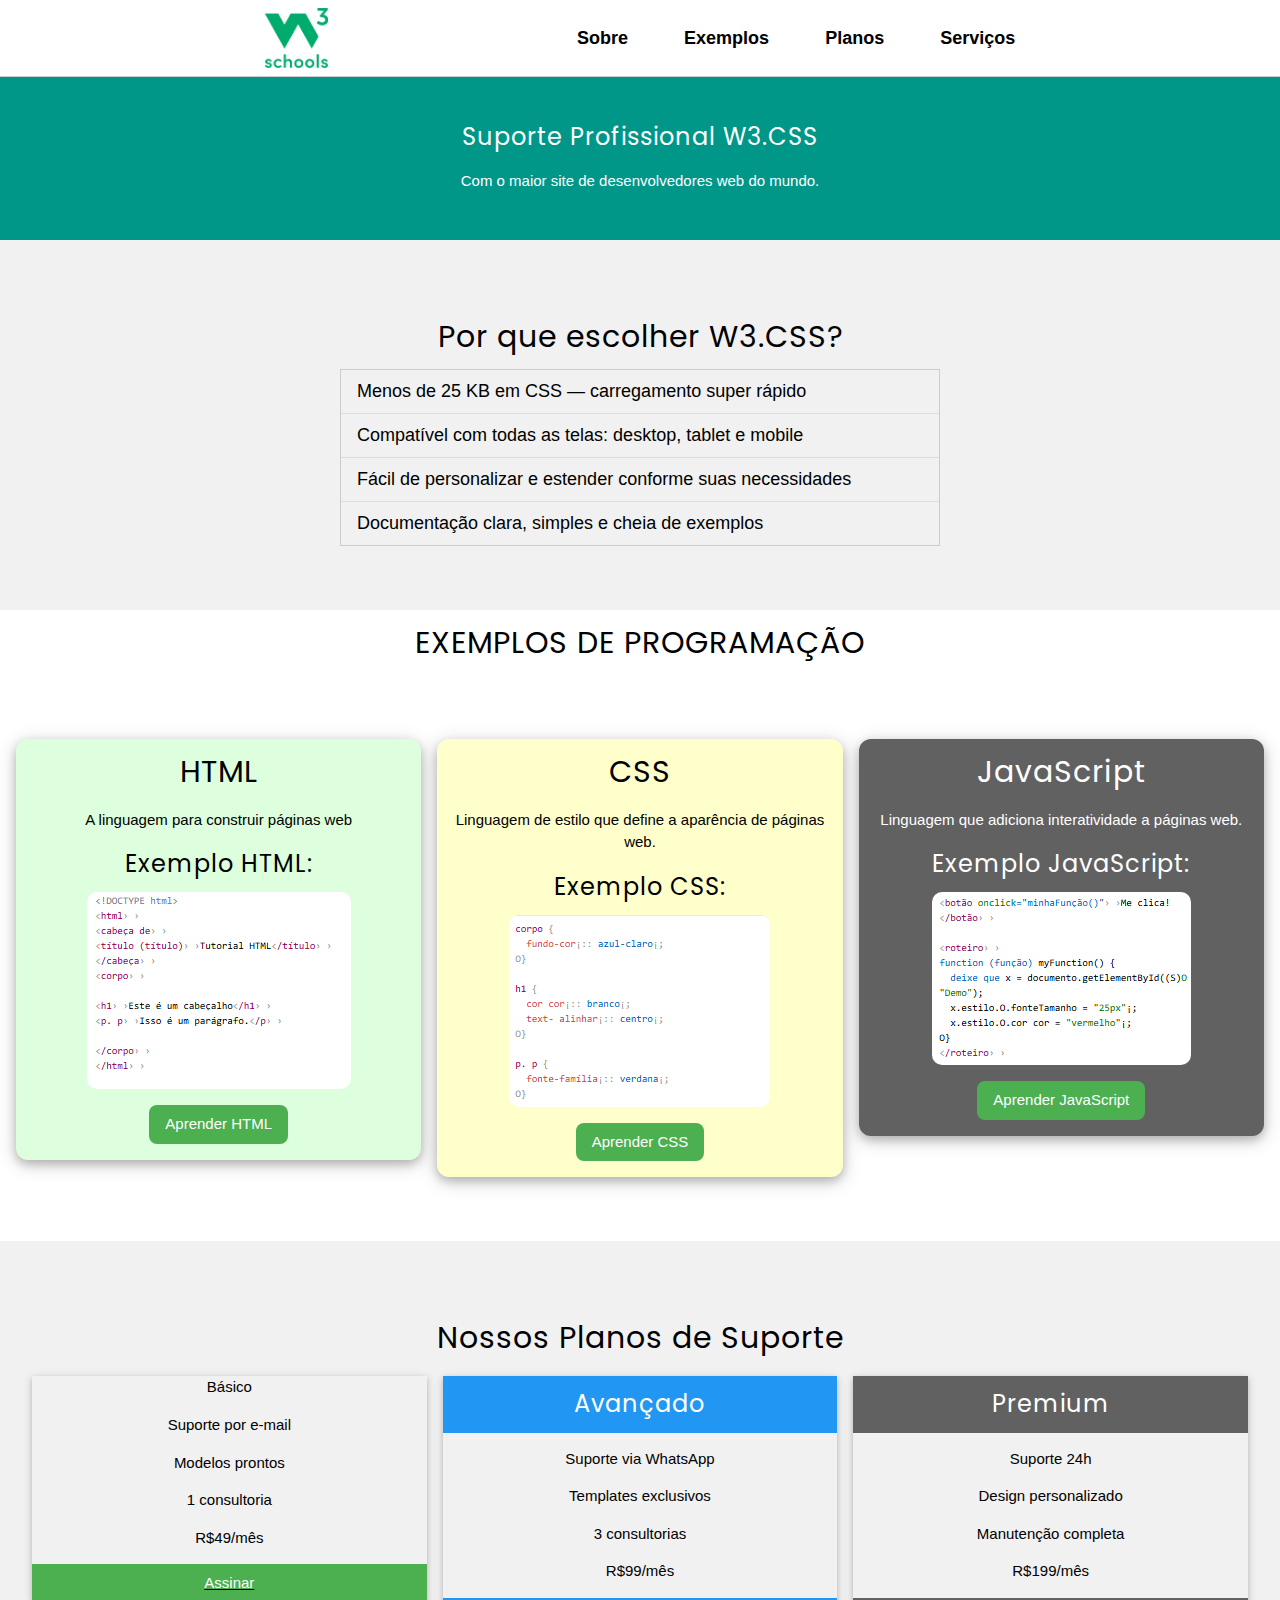
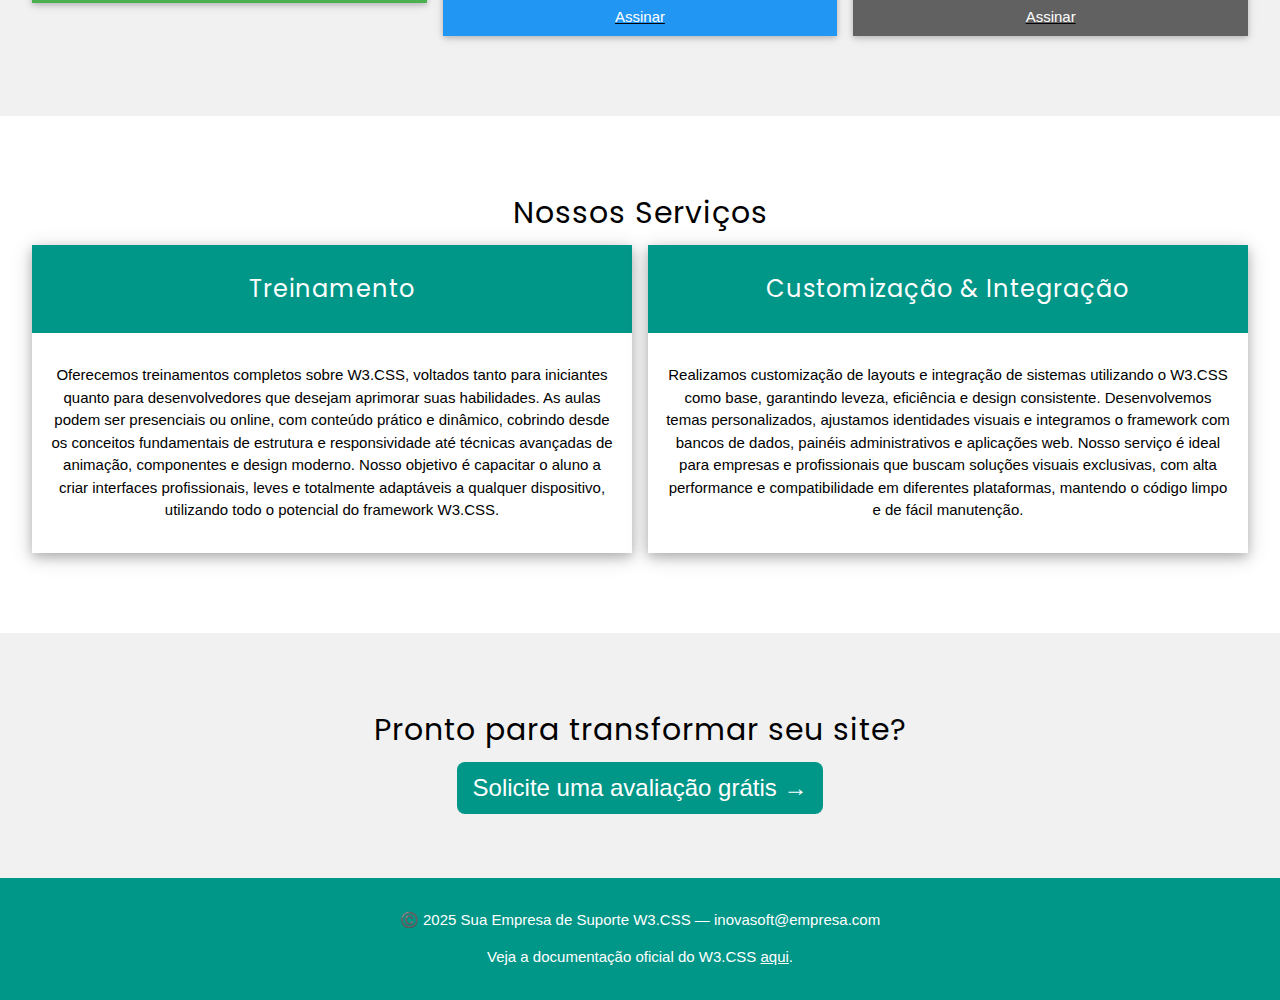
<file: index.html>
<!DOCTYPE html>
<html lang="pt-br">

<head>
  <meta charset="UTF-8">
  <meta name="viewport" content="width=device-width, initial-scale=1">
  <title>Suporte Profissional W3.CSS</title>
  <link rel="stylesheet" href="https://www.w3schools.com/w3css/4/w3.css">
  <link rel="stylesheet" href="estilo.css">
  <link href="https://fonts.googleapis.com/css2?family=Poppins:wght@600&display=swap" rel="stylesheet">
  <link rel="icon" href="img/W3Schools_logo.svg.png" type="image/x-icon">
</head>

<body>

  <div class="w3-container w3-white w3-border-bottom topo w3-padding">
    <a href="https://www.w3schools.com" class="logo-cmc w3-left">
      <img src="img/W3Schools_logo.svg.png" class="zoom" height="60" alt="Logo W3Schools">
    </a>

    <div class="menu-cmc w3-right">
      <a href="#inicio" class="menu-item w3-margin-right">Sobre</a>
      <a href="#exemplos" class="menu-item w3-margin-right">Exemplos</a>
      <a href="#planos" class="menu-item w3-margin-right">Planos</a>
      <a href="#serviços" class="menu-item">Serviços</a>
    </div>
  </div>

  <div class="w3-container w3-teal w3-center w3-padding-32">
    <h3 id="inicio" class="w3-animate-top">Suporte Profissional W3.CSS</h3>
    <p>Com o maior site de desenvolvedores web do mundo.</p>

  </div>

  <section class="w3-container w3-light-grey w3-padding-64">
    <h2 class="w3-center">Por que escolher W3.CSS?</h2>
    <ul class="w3-ul w3-border w3-large w3-content" style="max-width:600px">
      <li> Menos de 25 KB em CSS — carregamento super rápido</li>
      <li> Compatível com todas as telas: desktop, tablet e mobile</li>
      <li> Fácil de personalizar e estender conforme suas necessidades</li>
      <li> Documentação clara, simples e cheia de exemplos</li>
    </ul>
  </section>
  <div>
    <div class="w3-center">
      <h2 id="exemplos">EXEMPLOS DE PROGRAMAÇÃO</h2>
      <div class="w3-row-padding w3-center w3-padding-64 flex-row">

        <div class="w3-third">
          <div class="w3-container w3-pale-green w3-card-4 box flex-item">
            <h2>HTML</h2>
            <p>A linguagem para construir páginas web</p>
            <h3>Exemplo HTML:</h3>
            <img src="img/Captura de tela 2025-10-28 111358.png" alt="Exemplo HTML" class="w3-image w3-round">
            <a href="https://www.w3schools.com/html/default.asp">
              <button class="w3-button w3-green w3-margin-top w3-round-large w3-margin-bottom">Aprender HTML</button>
            </a>
          </div>
        </div>

        <div class="w3-third">
          <div class="w3-container w3-pale-yellow w3-card-4 box flex-item">
            <h2>CSS</h2>
            <p>Linguagem de estilo que define a aparência de páginas web.</p>
            <h3>Exemplo CSS:</h3>
            <img src="img/Captura de tela 2025-10-28 111420.png" alt="Exemplo CSS" class="w3-image w3-round">
            <a href="https://www.w3schools.com/css/default.asp">
              <button class="w3-button w3-green w3-margin-top w3-round-large w3-margin-bottom">Aprender CSS</button>
            </a>
          </div>
        </div>

        <div class="w3-third">
          <div class="w3-container w3-dark-gray w3-card-4 box flex-item">
            <h2>JavaScript</h2>
            <p>Linguagem que adiciona interatividade a páginas web.</p>
            <h3>Exemplo JavaScript:</h3>
            <img src="img/Captura de tela 2025-10-28 111437.png" alt="Exemplo JavaScript" class="w3-image w3-round">
            <a href="https://www.w3schools.com/js/default.asp">
              <button class="w3-button w3-green w3-margin-top w3-round-large w3-margin-bottom">Aprender
                JavaScript</button>
            </a>
          </div>
        </div>
      </div>
    </div>
  </div>
  <section>
    <div id="planos" class="w3-container w3-light-grey w3-padding-64">
      <h2 id="planos" class="w3-center">Nossos Planos de Suporte</h2>
      <div class="w3-row-padding w3-margin-top">
        <div class="w3-third w3-margin-bottom">
          <div class="w3-card w3-center">
            <div class="w3-container w3-green w3-light-grey">
              <h3">Básico</h3>
            </div>
            <div class="w3-container">
              <p>Suporte por e-mail</p>
              <p>Modelos prontos</p>
              <p>1 consultoria</p>
              <p>
              <p>R$49/mês</p>
              </p>
            </div>
            <a href="pix1.html"> <button class="w3-button w3-green w3-block ">Assinar</button></a>
          </div>
        </div>

        <div class="w3-third w3-margin-bottom">
          <div class="w3-card w3-center">
            <div class="w3-container w3-blue">
              <h3>Avançado</h3>
            </div>
            <div class="w3-container">
              <p>Suporte via WhatsApp</p>
              <p>Templates exclusivos</p>
              <p>3 consultorias</p>
              <p>
              <p>R$99/mês</p>
              </p>
            </div>
            <a href="pix2.html"><button class="w3-button w3-blue w3-block">Assinar</button></a>
          </div>
        </div>

        <div class="w3-third w3-margin-bottom">
          <div class="w3-card w3-center">
            <div class="w3-container w3-dark-grey">
              <h3>Premium</h3>
            </div>
            <div class="w3-container">
              <p>Suporte 24h</p>
              <p>Design personalizado</p>
              <p>Manutenção completa</p>
              <p>
              <p>R$199/mês</p>
              </p>
            </div>
            <a href="pix3.html"><button class="w3-button w3-dark-grey w3-block">Assinar</button></a>
          </div>
        </div>
      </div>
    </div>
  </section>

  <section class="w3-container w3-padding-64">
    <h2 id="serviços" class="w3-center">Nossos Serviços</h2>
    <div class="w3-row-padding">
      <div class="w3-half w3-margin-bottom">
        <div class="w3-card-4 w3-white">
          <div class="w3-container w3-teal w3-padding-16">
            <h3 class="w3-center">Treinamento</h3>
          </div>
          <div class="w3-container w3-padding-16">
            <p class="w3-center">Oferecemos treinamentos completos sobre W3.CSS, voltados tanto para iniciantes quanto
              para desenvolvedores que desejam aprimorar suas habilidades. As aulas podem ser presenciais ou online, com
              conteúdo prático e dinâmico, cobrindo desde os conceitos fundamentais de estrutura e responsividade até
              técnicas avançadas de animação, componentes e design moderno.
              Nosso objetivo é capacitar o aluno a criar interfaces profissionais, leves e totalmente adaptáveis a
              qualquer dispositivo, utilizando todo o potencial do framework W3.CSS.</p>
          </div>
        </div>
      </div>

      <div class="w3-half w3-margin-bottom">
        <div class="w3-card-4 w3-white">
          <div class="w3-container w3-teal w3-padding-16">
            <h3 class="w3-center">Customização & Integração</h3>
          </div>
          <div class="w3-container w3-padding-16">
            <p class="w3-center">Realizamos customização de layouts e integração de sistemas utilizando o W3.CSS como
              base, garantindo leveza, eficiência e design consistente. Desenvolvemos temas personalizados, ajustamos
              identidades visuais e integramos o framework com bancos de dados, painéis administrativos e aplicações
              web.
              Nosso serviço é ideal para empresas e profissionais que buscam soluções visuais exclusivas, com alta
              performance e compatibilidade em diferentes plataformas, mantendo o código limpo e de fácil manutenção.
            </p>
          </div>
        </div>
      </div>
    </div>
  </section>

  <section class="w3-container w3-light-grey w3-center w3-padding-64">
    <h2>Pronto para transformar seu site?</h2>
    <a href="avaliação.html" class="w3-button w3-teal w3-xlarge w3-round-large">Solicite uma avaliação grátis →</a>
  </section>

  <footer id="contato" class="w3-container w3-teal w3-center w3-padding-16">
    <p>©️ 2025 Sua Empresa de Suporte W3.CSS — inovasoft@empresa.com</p>
    <p>Veja a documentação oficial do W3.CSS <a class="w3-text-white"
        href="https://www.w3schools.com/w3css/default.asp">aqui</a>.</p>
  </footer>
</body>


</html>
</file>
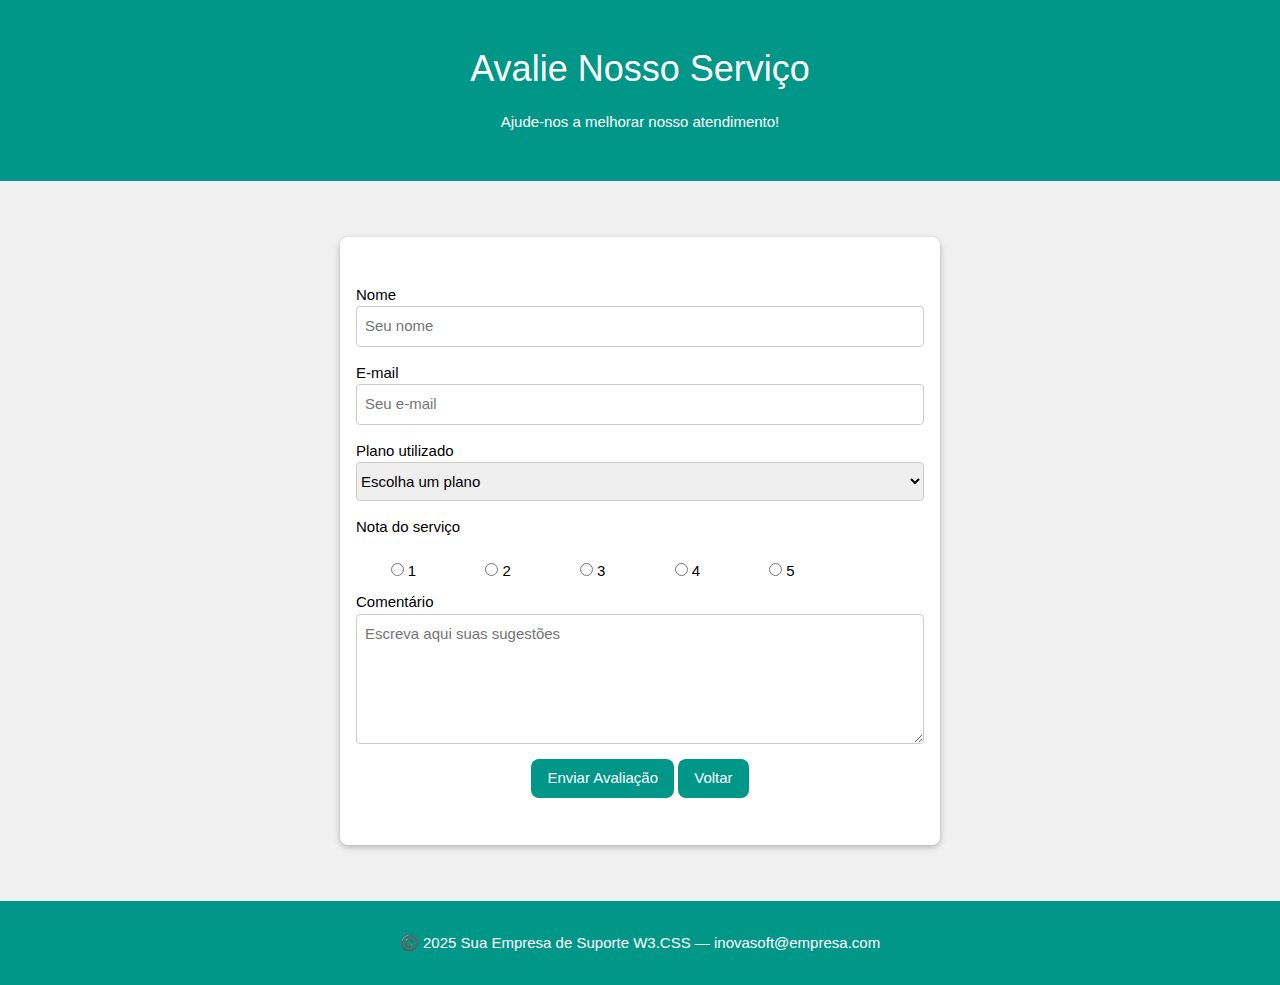
<file: avaliação.html>
<!DOCTYPE html>
<html>
<head>
  <title>Avaliação do Serviço</title>
  <meta name="viewport" content="width=device-width, initial-scale=1">
  <link rel="stylesheet" href="https://www.w3schools.com/w3css/4/w3.css">
  <link href="https://fonts.googleapis.com/css2?family=Poppins:wght@600&display=swap" rel="stylesheet">
 <link rel="stylesheet" href="style.css">
</head>
<body class="w3-light-grey">

<header class="w3-container w3-teal w3-center w3-padding-32">
  <h1>Avalie Nosso Serviço</h1>
  <p>Ajude-nos a melhorar nosso atendimento!</p>
</header>


<div class="centralizar">
  <div class="w3-container w3-white w3-card w3-round-large w3-padding-32 form-avaliacao">

    <form action="envia_avaliacao.html" method="post">

      <p>
        <label>Nome</label>
        <input class="w3-input w3-border w3-round" type="text" name="nome" placeholder="Seu nome" required>
      </p>

      <p>
        <label>E-mail</label>
        <input class="w3-input w3-border w3-round" type="email" name="email" placeholder="Seu e-mail" required>
      </p>

      <p>
        <label>Plano utilizado</label>
        <select class="w3-select w3-border w3-round" name="plano" required>
          <option value="" disabled selected>Escolha um plano</option>
          <option value="basico">Básico</option>
          <option value="avancado">Avançado</option>
          <option value="premium">Premium</option>
        </select>
      </p>

     <p>
  <label>Nota do serviço</label>
  <div class="w3-row w3-center">
    <div class="w3-col s2">
      <label class="w3-radio"><input type="radio" name="nota" value="1" required> 1</label>
    </div>
    <div class="w3-col s2">
      <label class="w3-radio"><input type="radio" name="nota" value="2"> 2</label>
    </div>
    <div class="w3-col s2">
      <label class="w3-radio"><input type="radio" name="nota" value="3"> 3</label>
    </div>
    <div class="w3-col s2">
      <label class="w3-radio"><input type="radio" name="nota" value="4"> 4</label>
    </div>
    <div class="w3-col s2">
      <label class="w3-radio"><input type="radio" name="nota" value="5"> 5</label>
    </div>
  </div>
</p>

      <p>
        <label>Comentário</label>
        <textarea class="w3-input w3-border w3-round" name="comentario" placeholder="Escreva aqui suas sugestões" rows="5"></textarea>
      </p>

      <p class="w3-center">
        <button class="w3-button w3-teal w3-round-large w3-hover-light-blue" type="submit">Enviar Avaliação</button>
        <a href="index.html" class="w3-button w3-teal w3-round-large w3-hover-light-blue">Voltar</a>
      </p>

    </form>

  </div>
</div>

<footer class="w3-container w3-teal w3-center w3-padding-16">
  <p>©️ 2025 Sua Empresa de Suporte W3.CSS — inovasoft@empresa.com</p>
</footer>

</body>
</html>
</file>
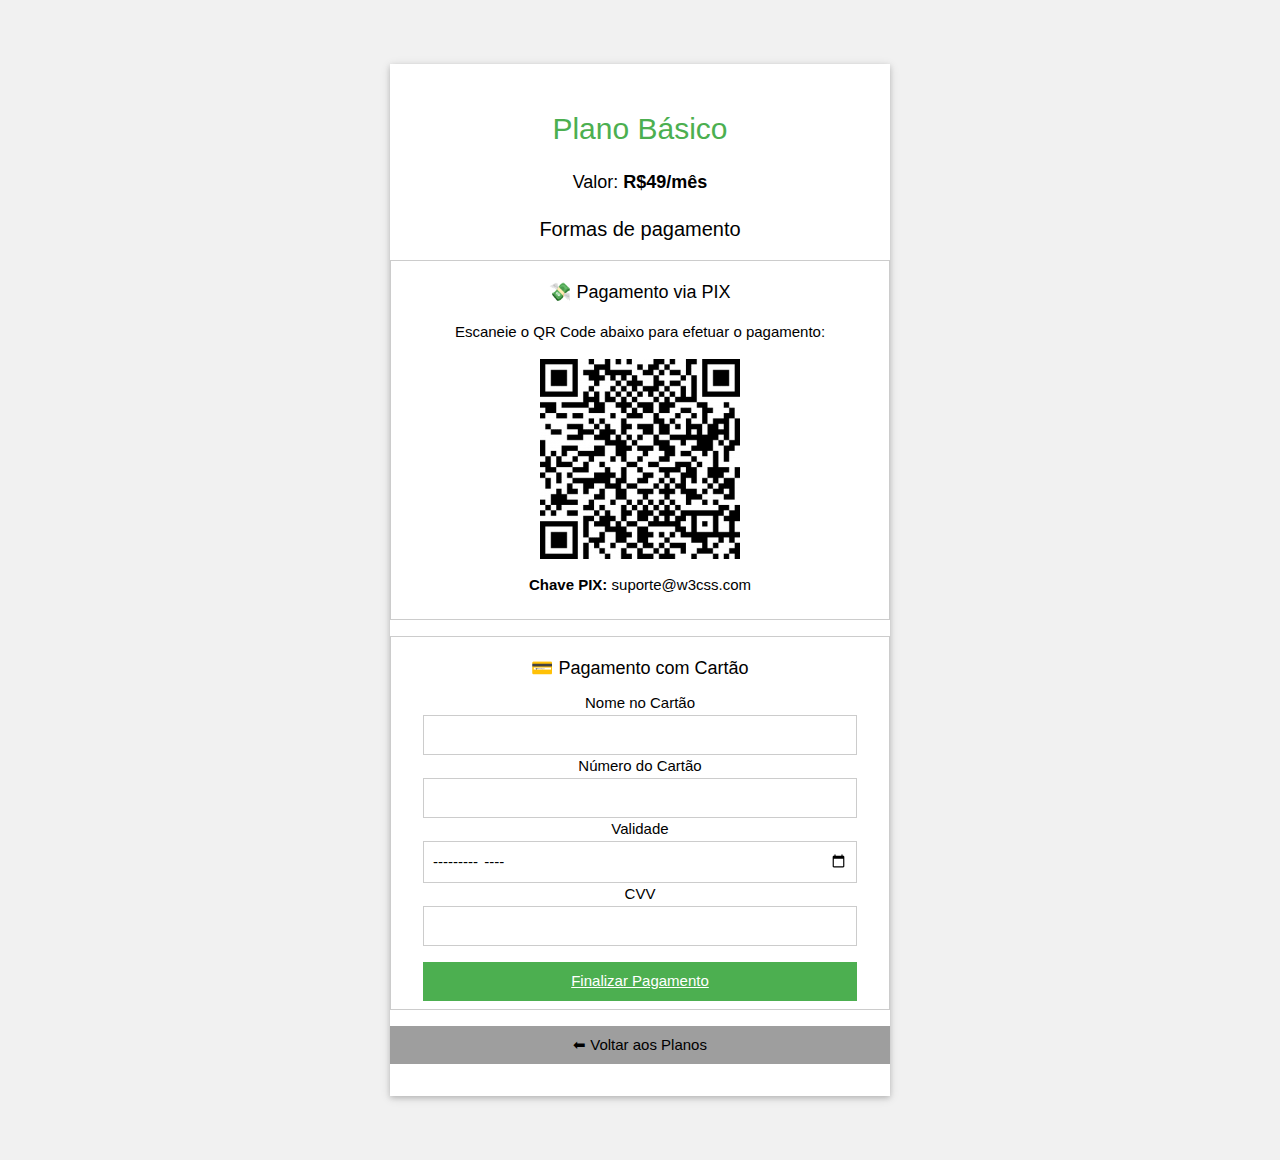
<file: pix1.html>
<!DOCTYPE html>
<html>
<head>
  <meta charset="UTF-8">
  <title>Pagamento - Plano Básico</title>
  <meta name="viewport" content="width=device-width, initial-scale=1">
  <link rel="stylesheet" href="https://www.w3schools.com/w3css/4/w3.css">
  <style>
    body {font-family: Arial, sans-serif;}
  </style>
</head>
<body class="w3-light-grey">

<div class="w3-container w3-center w3-padding-64">
  <div class="w3-card w3-white w3-padding-32 w3-animate-top" style="max-width:500px;margin:auto;">
    <h2 class="w3-text-green">Plano Básico</h2>
    <p class="w3-large">Valor: <b>R$49/mês</b></p>

    <div class="w3-section">
      <h4>Formas de pagamento</h4>

      <div class="w3-container w3-padding w3-border w3-margin-top">
        <h5>💸 Pagamento via PIX</h5>
        <p>Escaneie o QR Code abaixo para efetuar o pagamento:</p>
        <img src="img/codigo_qr-300x300.png" 
             alt="QR Code PIX" class="w3-image" style="max-width:200px;">
        <p><b>Chave PIX:</b> suporte@w3css.com</p>
      </div>

      <div class="w3-container w3-padding w3-border w3-margin-top">
        <h5>💳 Pagamento com Cartão</h5>
        <form class="w3-container">
          <label>Nome no Cartão</label>
          <input class="w3-input w3-border" type="text" required>
          <label>Número do Cartão</label>
          <input class="w3-input w3-border" type="text" maxlength="16" required>
          <label>Validade</label>
          <input class="w3-input w3-border" type="month" required>
          <label>CVV</label>
          <input class="w3-input w3-border" type="text" maxlength="3" required>
          <button class="w3-button w3-green w3-margin-top w3-block"><a href="index.html">Finalizar Pagamento</a></button>
        </form>
      </div>
    </div>

    <a href="index.html" class="w3-button w3-grey w3-margin-top w3-block">⬅ Voltar aos Planos</a>
  </div>
</div>

</body>
</html>
</file>
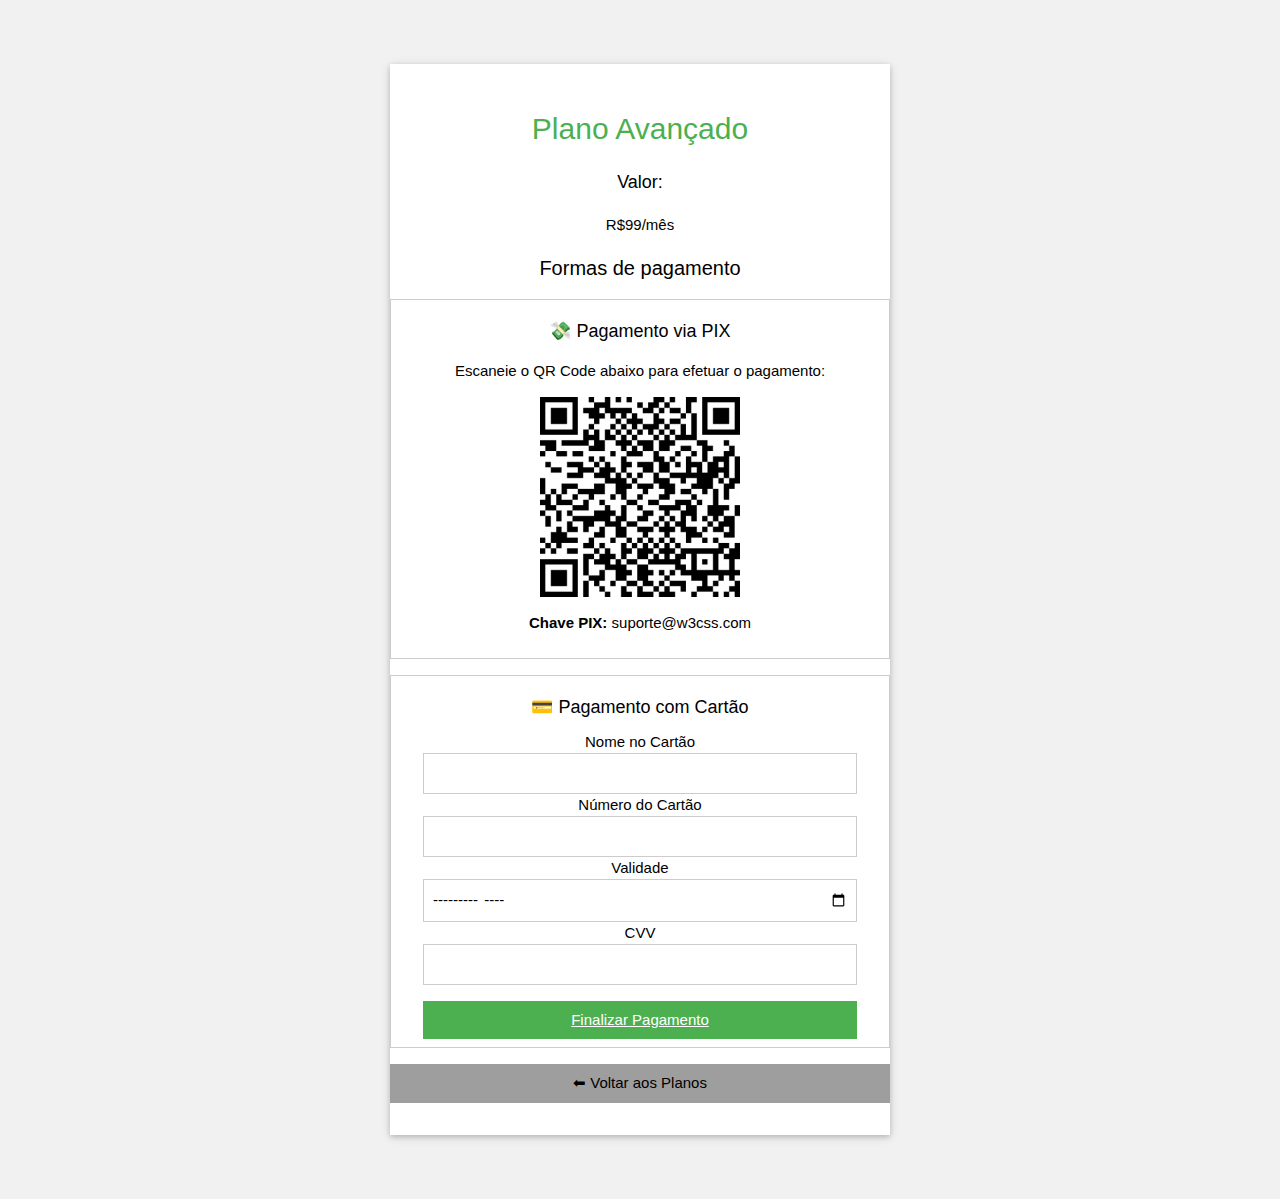
<file: pix2.html>
<!DOCTYPE html>
<html>
<head>
  <meta charset="UTF-8">
  <title>Pagamento - Plano Básico</title>
  <meta name="viewport" content="width=device-width, initial-scale=1">
  <link rel="stylesheet" href="https://www.w3schools.com/w3css/4/w3.css">
  <style>
    body {font-family: Arial, sans-serif;}
  </style>
</head>
<body class="w3-light-grey">

<div class="w3-container w3-center w3-padding-64">
  <div class="w3-card w3-white w3-padding-32 w3-animate-top" style="max-width:500px;margin:auto;">
    <h2 class="w3-text-green">Plano Avançado</h2>
    <p class="w3-large">Valor: <p>R$99/mês</p></p>

    <div class="w3-section">
      <h4>Formas de pagamento</h4>

      <div class="w3-container w3-padding w3-border w3-margin-top">
        <h5>💸 Pagamento via PIX</h5>
        <p>Escaneie o QR Code abaixo para efetuar o pagamento:</p>
        <img src="img/codigo_qr-300x300.png" 
             alt="QR Code PIX" class="w3-image" style="max-width:200px;">
        <p><b>Chave PIX:</b> suporte@w3css.com</p>
      </div>

      <div class="w3-container w3-padding w3-border w3-margin-top">
        <h5>💳 Pagamento com Cartão</h5>
        <form class="w3-container">
          <label>Nome no Cartão</label>
          <input class="w3-input w3-border" type="text" required>
          <label>Número do Cartão</label>
          <input class="w3-input w3-border" type="text" maxlength="16" required>
          <label>Validade</label>
          <input class="w3-input w3-border" type="month" required>
          <label>CVV</label>
          <input class="w3-input w3-border" type="text" maxlength="3" required>
          <button class="w3-button w3-green w3-margin-top w3-block"><a href="index.html">Finalizar Pagamento</a></button>
        </form>
      </div>
    </div>

    <a href="index.html" class="w3-button w3-grey w3-margin-top w3-block">⬅ Voltar aos Planos</a>
  </div>
</div>

</body>
</html>
</file>
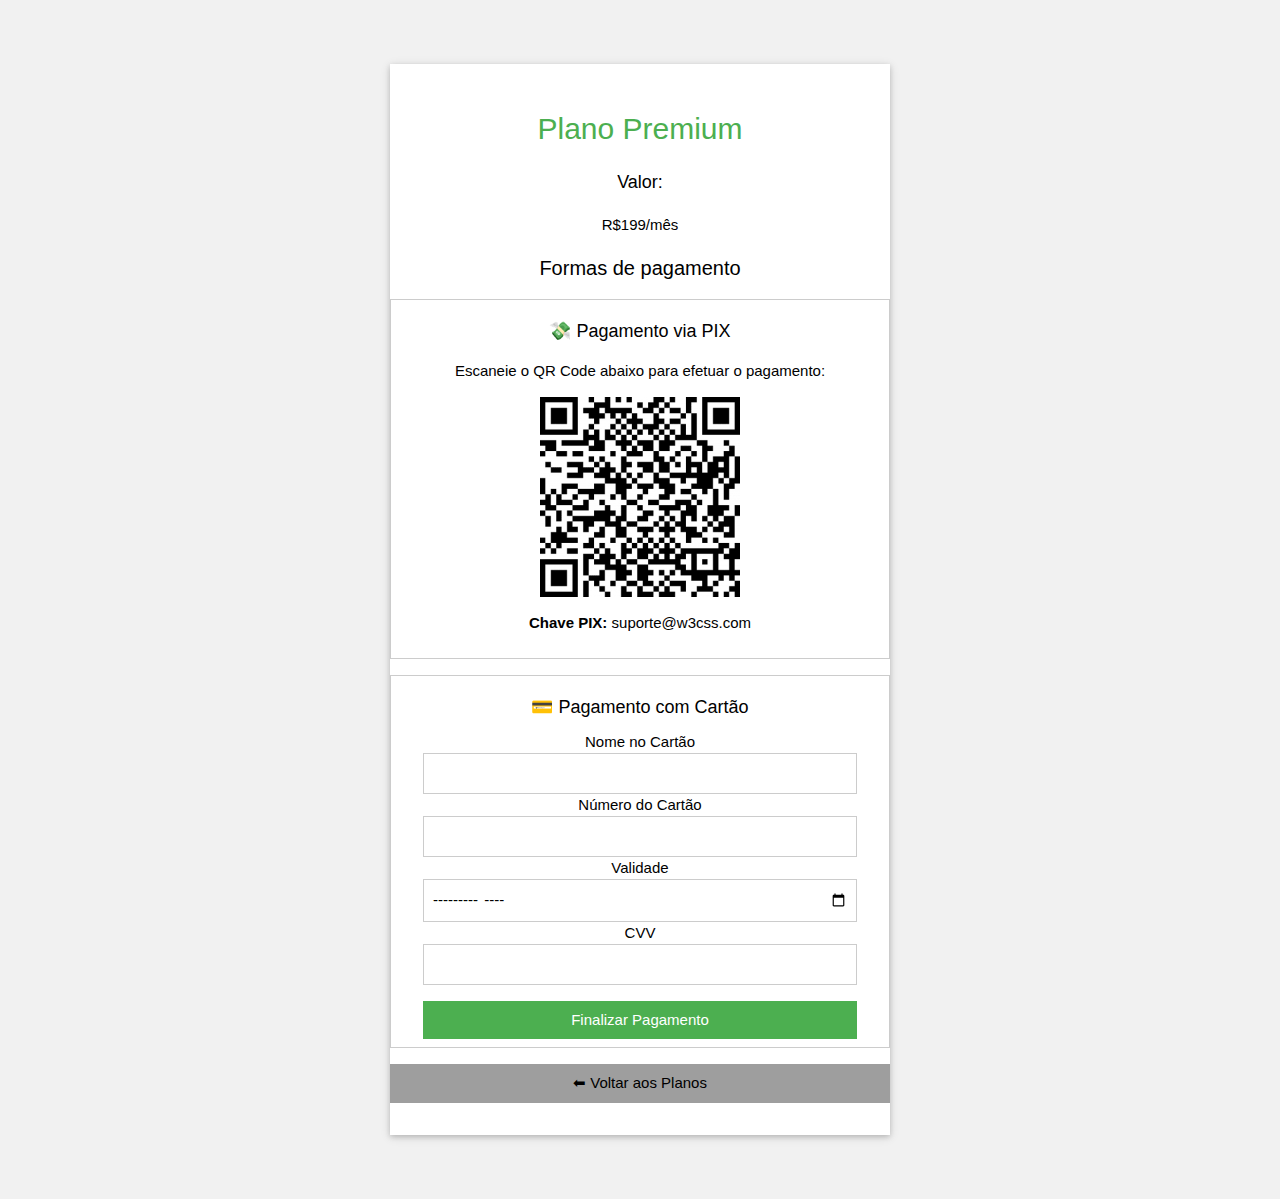
<file: pix3.html>
<!DOCTYPE html>
<html>
<head>
  <meta charset="UTF-8">
  <title>Pagamento - Plano Básico</title>
  <meta name="viewport" content="width=device-width, initial-scale=1">
  <link rel="stylesheet" href="https://www.w3schools.com/w3css/4/w3.css">
  <style>
    body {font-family: Arial, sans-serif;}
  </style>
</head>
<body class="w3-light-grey">

<div class="w3-container w3-center w3-padding-64">
  <div class="w3-card w3-white w3-padding-32 w3-animate-top" style="max-width:500px;margin:auto;">
    <h2 class="w3-text-green">Plano Premium</h2>
    <p class="w3-large">Valor: <p>R$199/mês</p></p>

    <div class="w3-section">
      <h4>Formas de pagamento</h4>

      <div class="w3-container w3-padding w3-border w3-margin-top">
        <h5>💸 Pagamento via PIX</h5>
        <p>Escaneie o QR Code abaixo para efetuar o pagamento:</p>
        <img src="img/codigo_qr-300x300.png"  
             alt="QR Code PIX" class="w3-image" style="max-width:200px;">
        <p><b>Chave PIX:</b> suporte@w3css.com</p>
      </div>

      <div class="w3-container w3-padding w3-border w3-margin-top">
        <h5>💳 Pagamento com Cartão</h5>
        <form class="w3-container">
          <label>Nome no Cartão</label>
          <input class="w3-input w3-border" type="text" required>
          <label>Número do Cartão</label>
          <input class="w3-input w3-border" type="text" maxlength="16" required>
          <label>Validade</label>
          <input class="w3-input w3-border" type="month" required>
          <label>CVV</label>
          <input class="w3-input w3-border" type="text" maxlength="3" required>
          <button class="w3-button w3-green w3-margin-top w3-block">Finalizar Pagamento</button>
        </form>
      </div>
    </div>

    <a href="index.html" class="w3-button w3-grey w3-margin-top w3-block">⬅ Voltar aos Planos</a>
  </div>
</div>

</body>
</html>
</file>
<file: estilo.css>
h1, h2, h3, h4, h5 {
  font-family: 'Poppins', sans-serif;
  letter-spacing: 1px;
}



.topo {
  display: flex;
  justify-content: space-between;
  align-items: center;
  padding: 15px 40px;
  gap: 30px;
  flex-wrap: wrap;
}

.logo-cmc img {
  transition: transform 0.3s ease;
}

.logo-cmc img:hover {
  transform: scale(1.1);
}

.menu-cmc {
  display: flex;
  align-items: center;
  gap: 40px;
  flex-wrap: wrap;
}

.menu-item {
  color: #000;
  text-decoration: none;
  font-size: 18px;
  font-weight: 600;
  transition: color 0.3s;
}

.menu-item:hover {
  color: #04AA6D;
}

.barra-busca {
  display: flex;
  align-items: center;
  background-color: #fff;
  border-radius: 30px;
  overflow: hidden;
  box-shadow: 0 0 5px rgba(0,0,0,0.2);
}

.barra-busca input {
  flex: 1;
  border: none;
  outline: none;
  padding: 10px 15px;
  font-size: 16px;
}

.barra-busca button {
  background-color: #04AA6D;
  border: none;
  padding: 10px 15px;
  color: #fff;
  cursor: pointer;
  transition: 0.3s;
}

.barra-busca button:hover {
  background-color: #03915f;
}


 .box img {
  width: auto;
  height: auto;
  max-width: 100%;
  border-radius: 10px;
  display: block;
  margin: 0 auto;
}
.w3-container-w3-pale-yellow-w3-card-4-box {
  /* Offset X | Offset Y | Raio de desfoque | Cor da sombra */
  filter: drop-shadow(0 0 10px #00f);
}

.box {
  border-radius: 12px;
}
  .centralizar {
      display: flex;
      justify-content: center; /* horizontal */
      align-items: center;     /* vertical */
      min-height: 80vh;        /* altura mínima da tela */
    }
    /* Faz o formulário não ocupar toda a largura da tela */
    .form-avaliacao {
      max-width: 600px;
      width: 100%;
    }
</file>
<file: style.css>
.centralizar {
      display: flex;
      justify-content: center;
      align-items: center;     
      min-height: 80vh;       
    }
    
    .form-avaliacao {
      max-width: 600px;
      width: 100%;
    }
</file>
